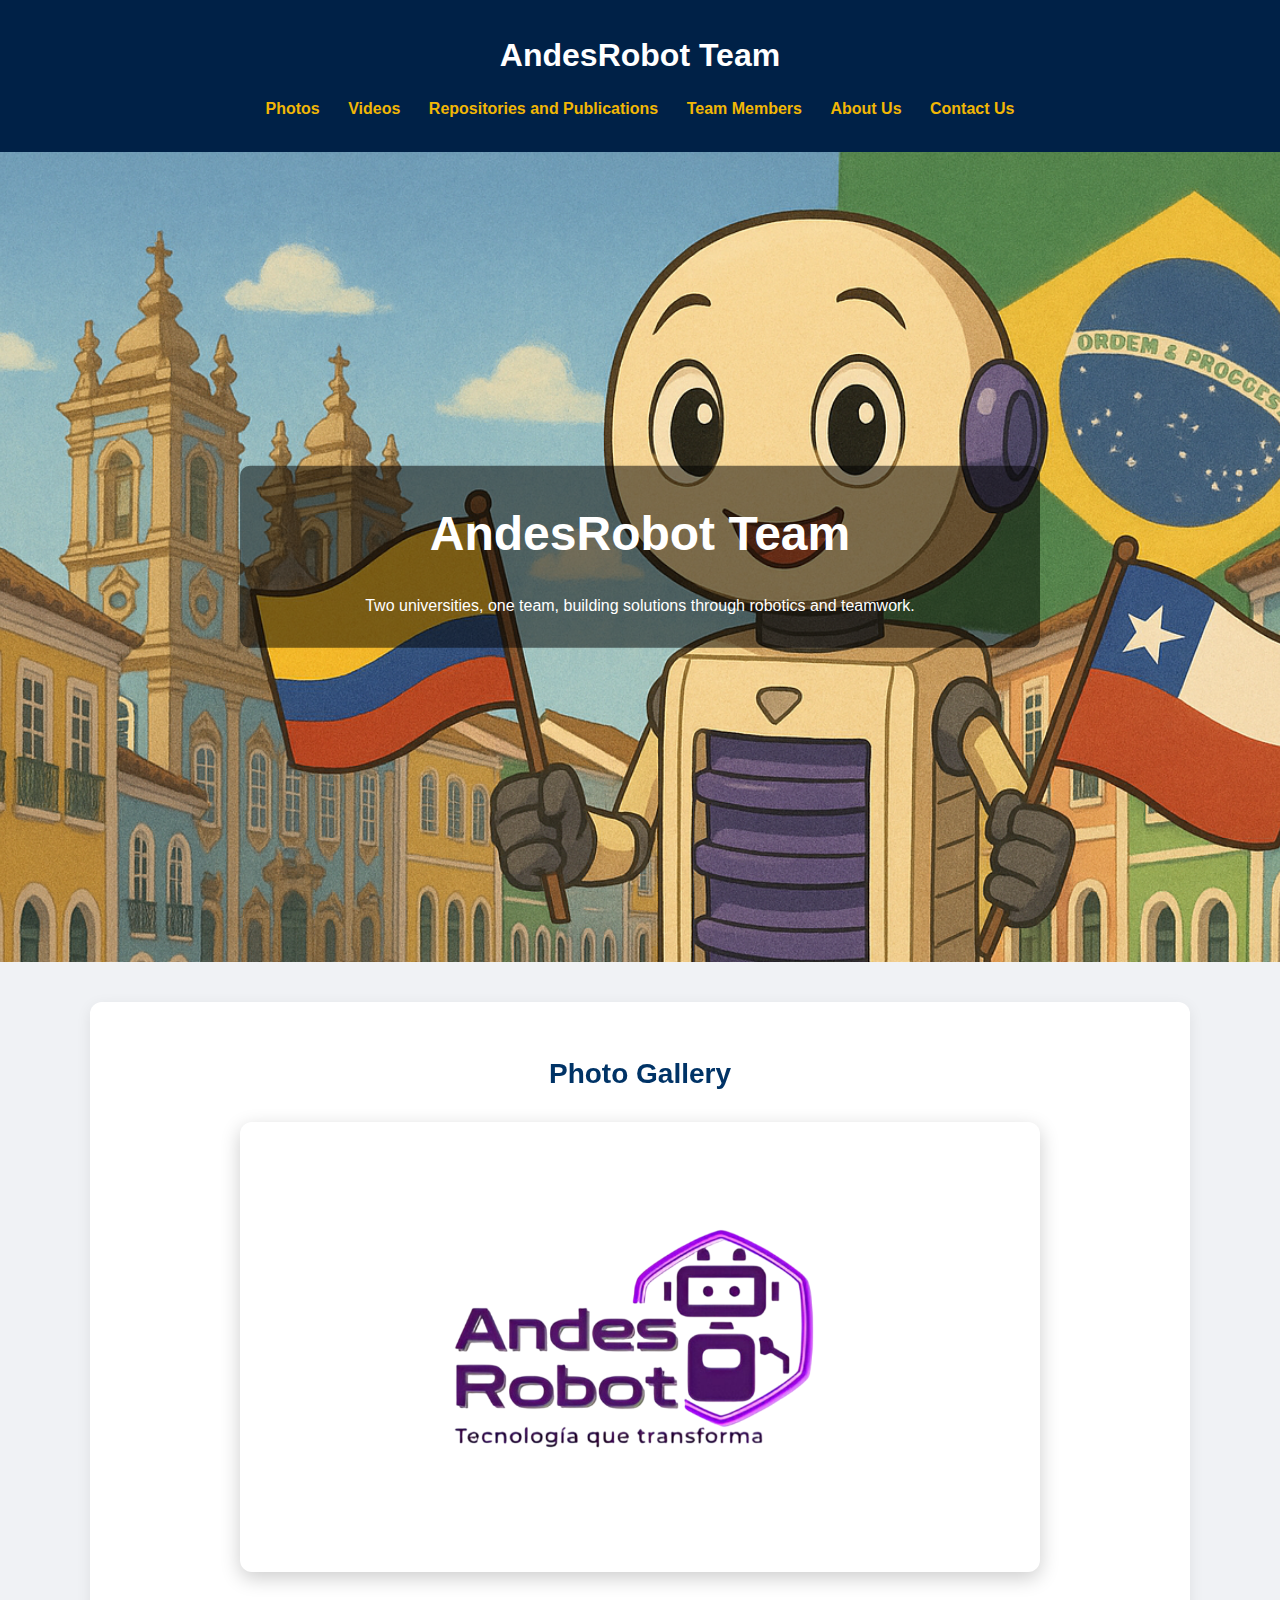
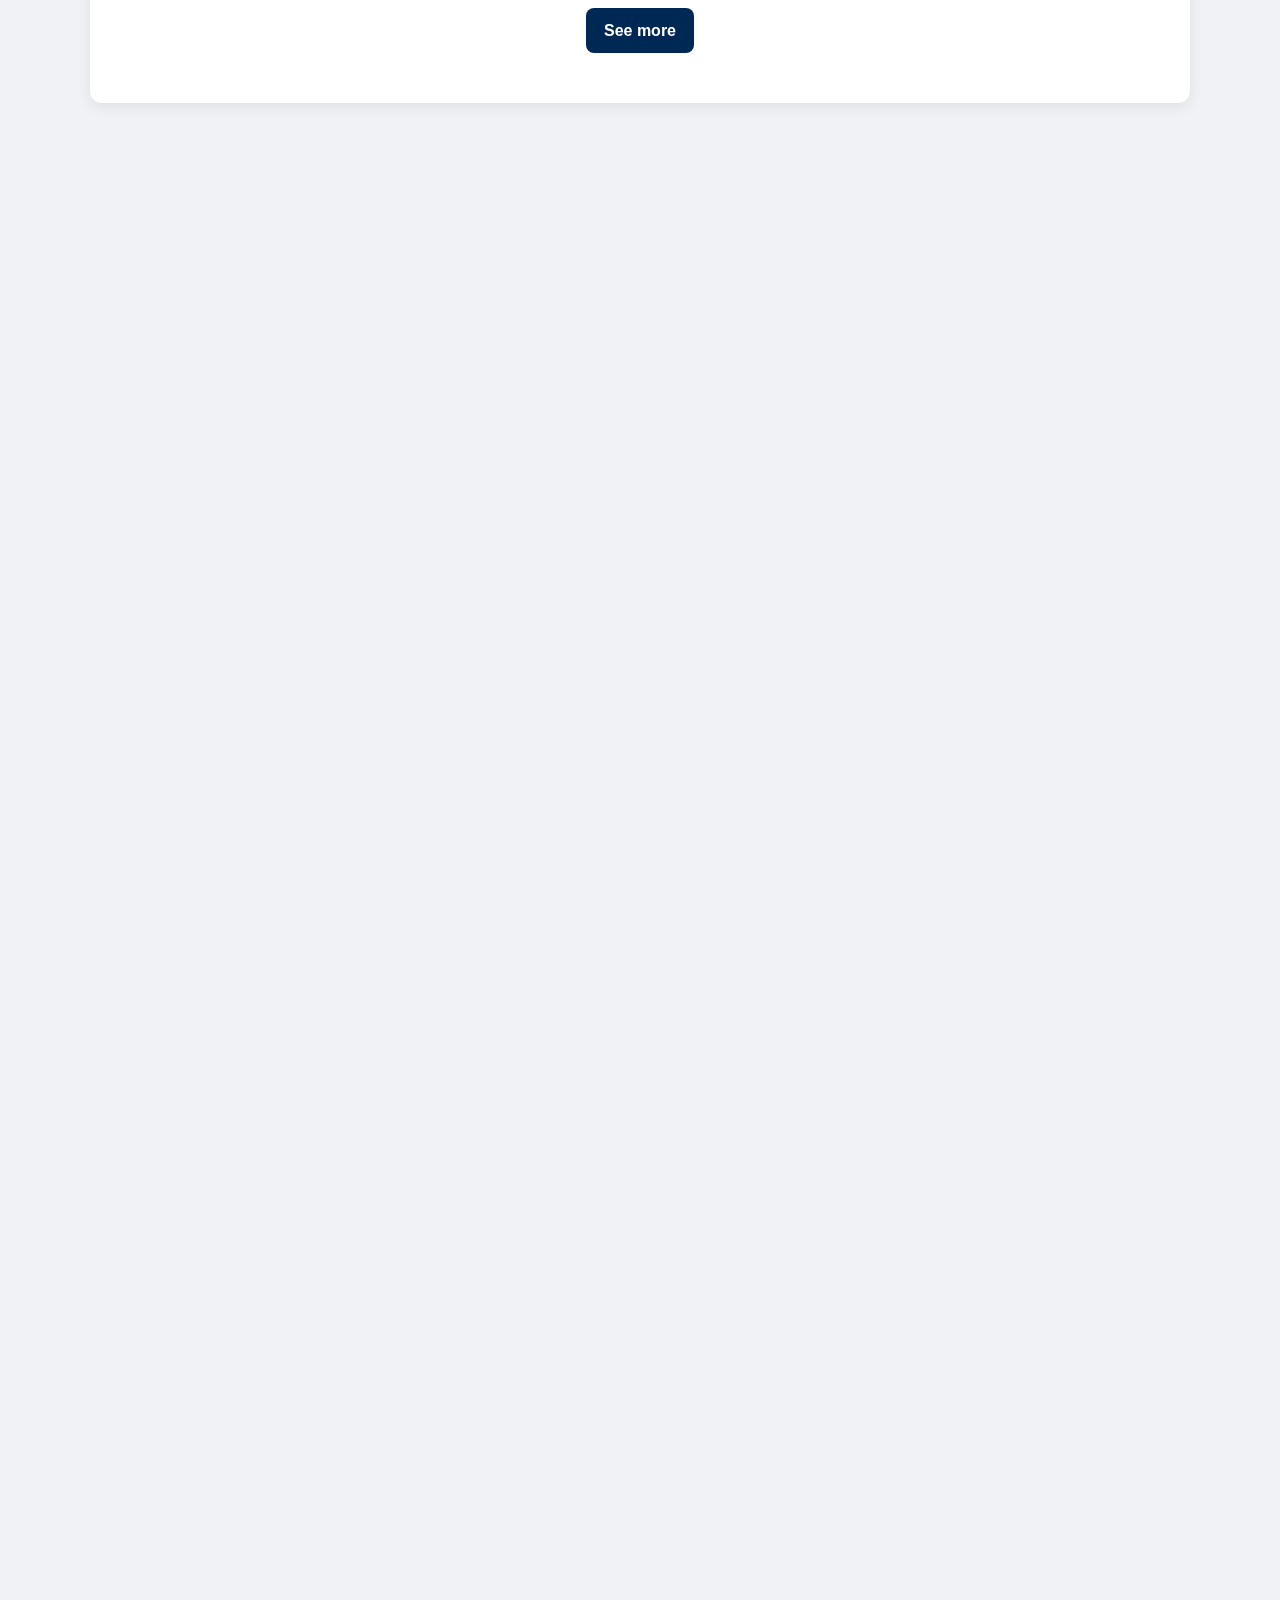
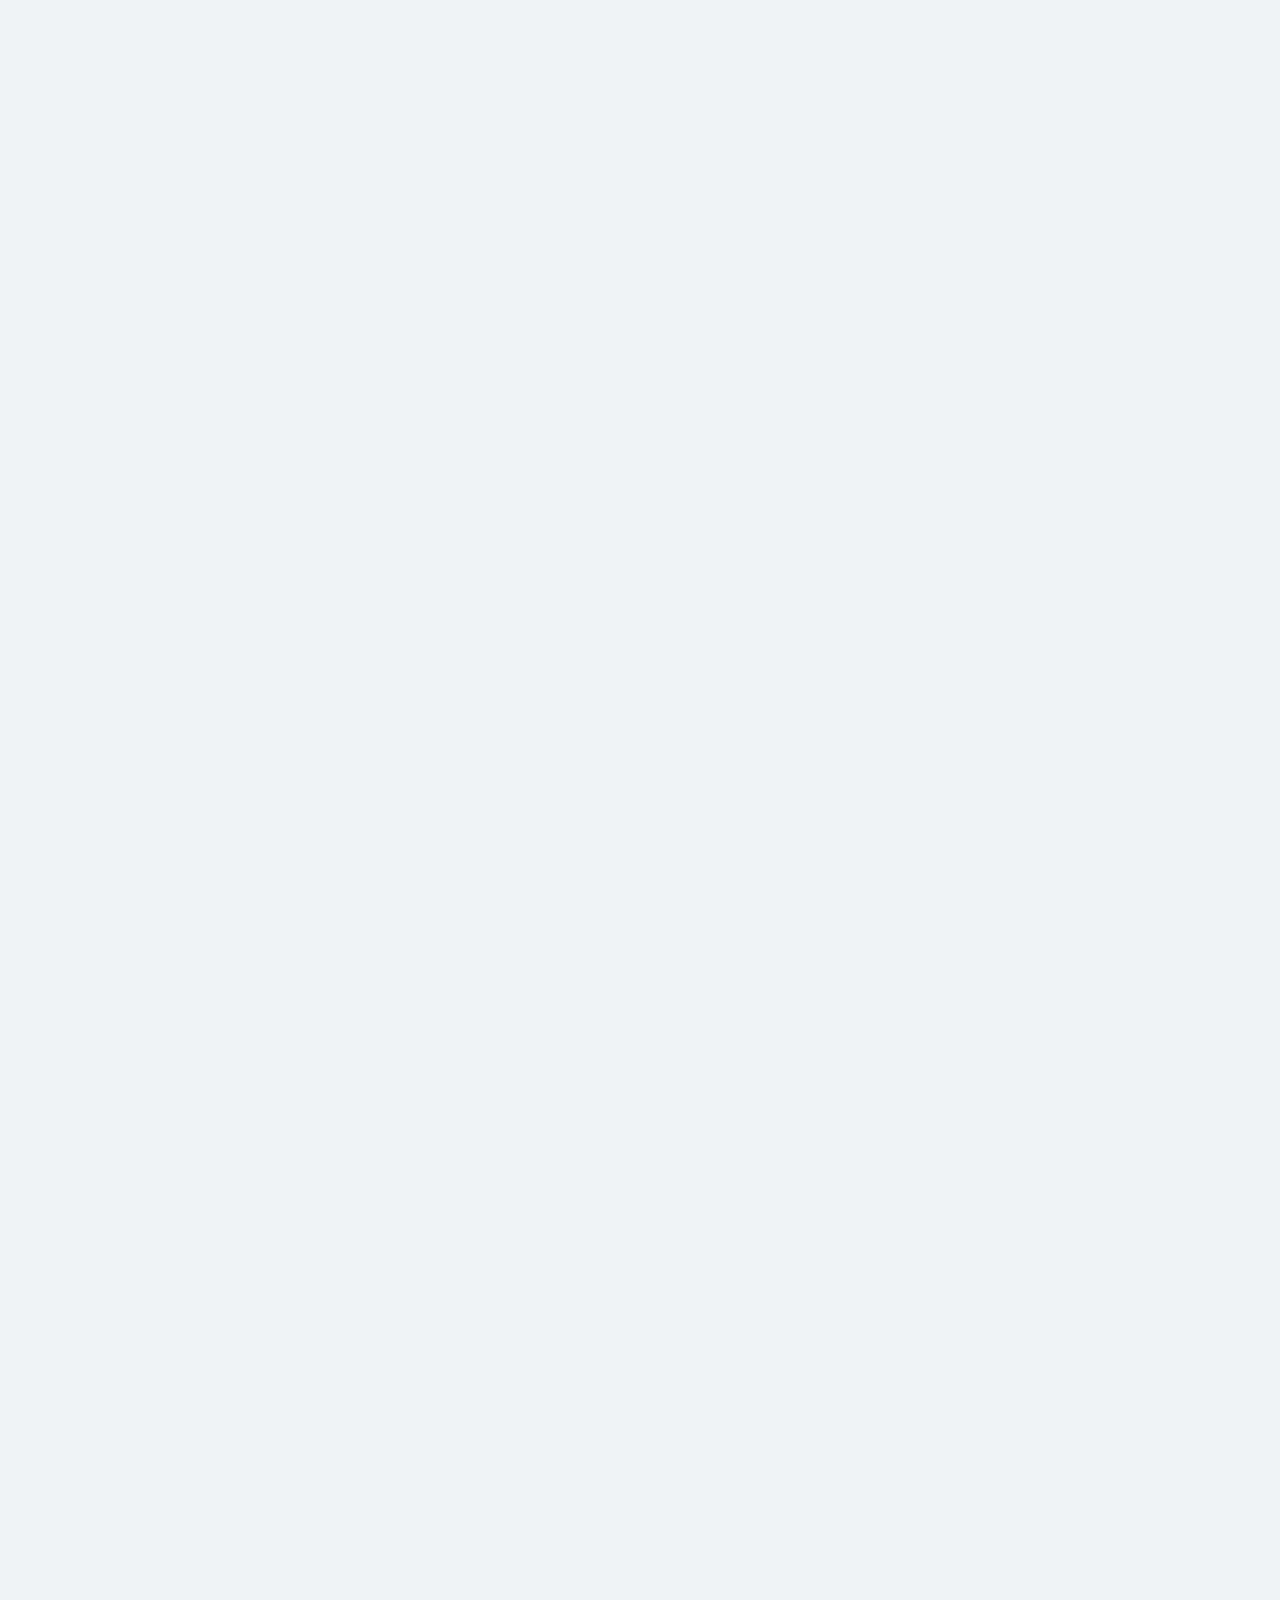
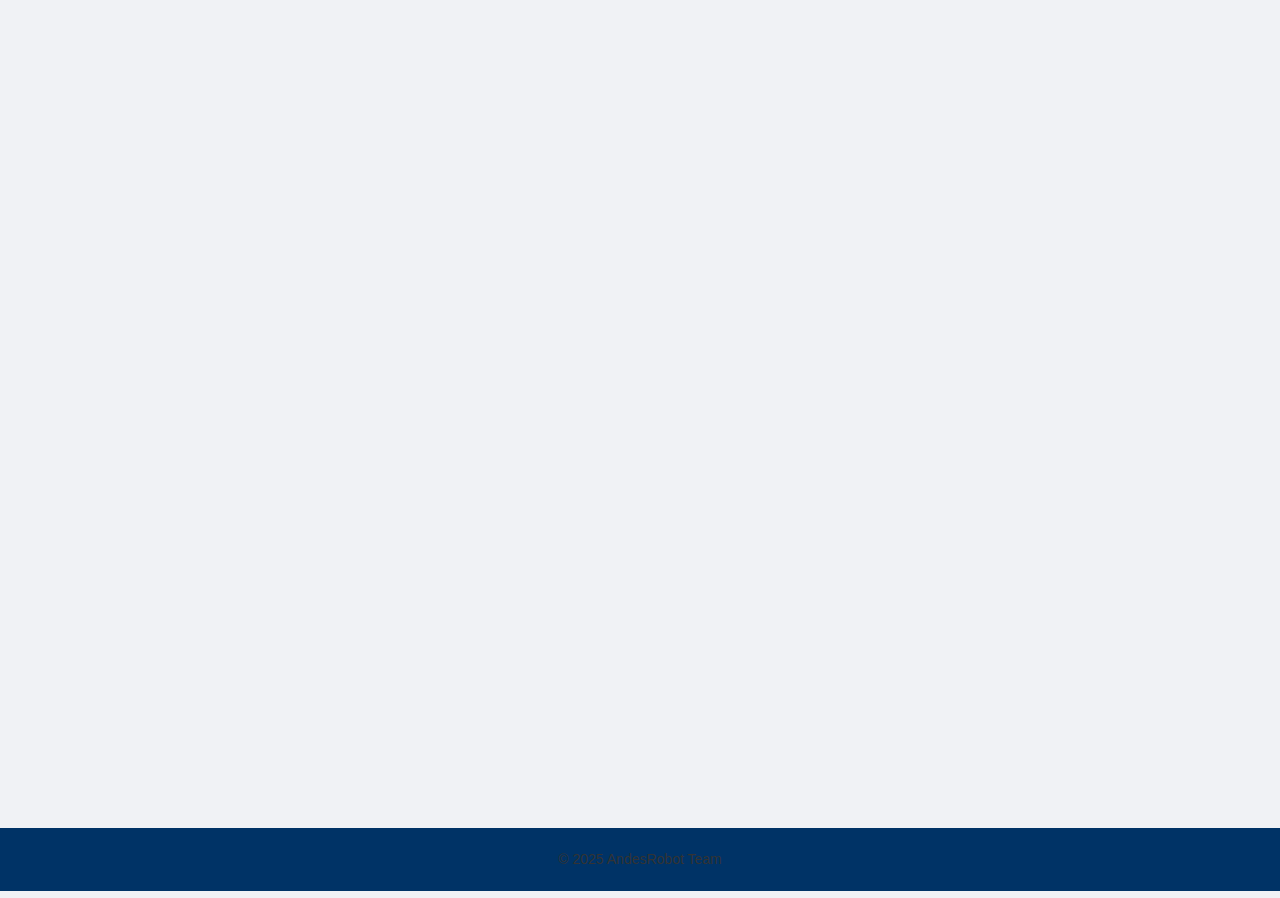
<file: index.html>
<!DOCTYPE html>
<html lang="en">
<head>
    <meta charset="UTF-8" />
    <meta name="viewport" content="width=device-width, initial-scale=1.0"/>
    <title>AndesRobot Team</title>
    <link rel="stylesheet" href="styles.css" />
    <link rel="stylesheet" href="https://unpkg.com/aos@2.3.4/dist/aos.css" />
</head>

<script>
  document.addEventListener("DOMContentLoaded", function () {
    let slideIndex = 0;
    const slider = document.querySelector('.slider-wrapper');
    const totalSlides = document.querySelectorAll('.slider-wrapper img').length;

    function rotarSlides() {
      slideIndex = (slideIndex + 1) % totalSlides;
      slider.style.transform = `translateX(-${slideIndex * 100}%)`;
    }

    setInterval(rotarSlides, 4000);

    let currentSlide = 0;
    const slides = document.querySelectorAll('.slide');

    function showSlide(index) {
      slides.forEach((slide, i) => {
        slide.classList.remove('active');
        if (i === index) slide.classList.add('active');
      });
    }

    function nextSlide() {
      currentSlide = (currentSlide + 1) % slides.length;
      showSlide(currentSlide);
    }

    showSlide(currentSlide);
    setInterval(nextSlide, 5000);
  });
</script>

<body>
  <header>
    <h1>AndesRobot Team</h1>
    <nav>
      <a href="#fotos">Photos</a>
      <a href="#videos">Videos</a>
      <a href="#repos">Repositories and Publications</a>
      <a href="#miembros">Team Members</a>
      <a href="about.html">About Us</a>
      <a href="contact.html">Contact Us</a>

    </nav>
  </header>
  <section class="hero-slider">
    <div class="slide" style="background-image: url('img/robot1.png');">
      <div class="hero-content">
        <h1>AndesRobot Team</h1>
        <p>Two universities, one team, building solutions through robotics and teamwork.</p>
      </div>
    </div>
    <div class="slide" style="background-image: url('img/robot2.jpg');">
      <div class="hero-content">
        <h1>Applied Research in Robotics and AI</h1>
        <p>Our team integrates skills from multiple disciplines to develop creative and useful solutions.</p>
      </div>
    </div>
  </section>

  <section id="fotos">
    <h2>Photo Gallery</h2>
    <div class="slider-container">
      <div class="slider-wrapper" id="slider">
        <img src="img/logo.png" alt="Robot 1">
      </div>
    </div>
    <div class="ver-mas-wrapper">
      <a href="fotos.html" class="btn-ver-mas">See more</a>
    </div>
  </section>

  <section id="videos" data-aos="fade-right">
    <h2>Videos</h2>
    <div class="video-card">
      <video controls width="100%">
        <source src="videos/video1.mp4" type="video/mp4">
      </video>
      <p class="video-description">3D model of the AndesRobot prototype showing mobility and design interaction.</p>
      <a href="videos.html" class="btn-ver-mas">See more</a>
    </div>
  </section>

  <section class="repos-card" data-aos="fade-up">
    <h2>Repositories</h2>
    <p>Check out our open-source projects and research tools.</p>
    <div class="repo-button-wrapper">
      <a href="repos.html" class="btn-primary">View All Repositories</a>
    </div>
  </section>

  <section id="miembros" data-aos="fade-up">
    <h2>Team Members</h2>
    <div class="grid-miembros">    
      <div class="card">
        <img src="img/members/miguel.png" alt="Miguel Solis" />
        <h3>Miguel A. Solis Cid</h3>
        <p>Professor & Researcher - UNAB Chile</p>
      </div>
      <div class="card">
        <img src="img/members/mateus.jpg" alt="Armando Mateus" />
        <h3>Armando Mateus Rojas</h3>
        <p>Professor & Researcher - USTA Colombia</p>
      </div>
      <div class="card">
        <img src="img/members/diegousta.jpg" alt="Diego Barragan" />
        <h3>Diego A. Barragán Vargas</h3>
        <p>Professor & Researcher - USTA Colombia</p>
      </div>
      <div class="card">
        <img src="img/members/javi.jpg" alt="Javiera Vega" />
        <h3>Javiera Vega Lagos</h3>
        <p>Third-year student in Construction Engineering at Andres Bello University</p>
      </div>
      <div class="card">
        <img src="img/members/ruby.jpg" alt="Dominique Pincheira" />
        <h3>Dominique C. Pincheira Lecaros</h3>
        <p>Third-year student in Automation and Robotics Engineering at Andres Bello University, active member of the NERT association</p>
      </div>
      <div class="card">
        <img src="img/members/aleja.jpg" alt="Alejandra Pinzón" />
        <h3>M. Alejandra Pinzón Farfán</h3>
        <p>Master’s student in Electronic Engineering at Santo Tomas University (Colombia), member of the GED research group. Currently on an academic exchange at Andrés Bello University (Chile), part of the NERT association.</p>
      </div>
      <div class="card">
        <img src="img/members/yiyi.jpg" alt="Ignacia Tapia" />
        <h3>K. Ignacia Tapia Gomez</h3>
        <p>Holder of a Bachelor of Science in Engineering and final-year Civil Engineering student at Andrés Bello University (Chile).</p>
      </div>
      <div class="card">
        <img src="img/members/diego.jpg" alt="Diego Lopez" />
        <h3>Diego Lopez Vera</h3>
        <p>Third-year student in Automation and Robotics Engineering at Andres Bello University, active member of the NERT association</p>
      </div>
      <div class="card">
        <img src="img/members/juan.jpg" alt="Juan Rivera" />
        <h3>Juan A. Rivera Gutierrez</h3>
        <p>Undergraduate student in Electronic Engineering at Santo Tomas University (Colombia), member of the GED research group. Currently on an academic exchange at Andrés Bello University (Chile), part of the NERT association.</p>
      </div>
      <div class="card">
        <img src="img/members/elias.jpg" alt="Elias Camblas" />
        <h3>Elias A. Chamblas Zuñiga</h3>
        <p>Third-year student in Automation and Robotics Engineering at Universidad Andrés Bello, active member of the NERT association</p>
      </div>
      <div class="card">
        <img src="img/members/dani.jpg" alt="Daniela Romero" />
        <h3>Daniela Y. Romero Padilla</h3>
        <p>Third-year student in Automation and Robotics Engineering at Universidad Andrés Bello, active member of the NERT association</p>
      </div>
      <div class="card">
        <img src="img/members/juli.jpg" alt="Julian Nivia" />
        <h3>Julian Y. Nivia Mendez</h3>
        <p>Undergraduate student in Electronic Engineering at Santo Tomas University (Colombia), member of the GED research group.</p>
      </div>
      <div class="card">
        <img src="img/members/kathy.jpg" alt="Katherine Rojas" />
        <h3>Katherine J. Rojas Romero</h3>
        <p>Third-year student in  Industrial Engineering at Andres Bello University</p>
      </div>
      <div class="card">
        <img src="img/members/topo.jpg" alt="Juan Avendaño" />
        <h3>Juan D. Avendaño Garzón</h3>
        <p>Undergraduate student in Electronic Engineering at Santo Tomas University (Colombia), member of the GED research group.</p>
      </div>
        <div class="card">
        <img src="img/members/valentina.jpg" alt="Valentina" />
        <h3>Valentina Perez Fernandez</h3>
        <p>Undergraduate student in Electronic Engineering at Santo Tomas University (Colombia), member of the GED research group.</p>
      </div>
      <div class="card">
        <img src="img/members/juand.jpg" alt="Juan Baez" />
        <h3>Juan D. Báez Guerrero</h3>
        <p>Undergraduate student in Electronic Engineering at Santo Tomas University (Colombia), member of the GED research group.</p>
      </div>
      <div class="card">
        <img src="img/members/melanie.jpg" alt="Melanie" />
        <h3>Melanie Lissette Aponte Muñoz</h3>
        <p>Undergraduate student in Electronic Engineering at Santo Tomas University (Colombia), member of the GED research group.</p>
      </div>
    </div>
  </section>

  <section id="robocup" data-aos="fade-up">
    <h2>RoboCup Participation</h2>
    <p>
      Although this is the first official participation of <strong>AndesRobot Team</strong> in RoboCup, some of our members bring valuable experience from previous editions of the competition:
    </p>
    <ul>
      <li>
        <strong>2014 – RoboCup Small Size League:</strong> Participation by <em>Miguel A. Solis Cid</em>.
      </li>
      <li>
        <strong>2019 – RoboCup Standard Platform League:</strong> Participation by <em>Armando Mateus Rojas</em>.
      </li>
    </ul>
    <p>
      This accumulated experience inspires and strengthens our current multidisciplinary team as we face our first RoboCup together.
    </p>
  </section>


  <section id="instituciones" data-aos="fade-up">
      <h2>Partner Universities</h2>
      <div class="logos-instituciones">
      <div class="institucion">
          <img src="img/unab.png" alt="UNAB Chile" />
          <p><strong> Andrés Bello University (Chile)</strong><br />Antonio Varas Campus, Santiago</p>
      </div>
      <div class="institucion">
          <img src="img/usta.png" alt="USTA Colombia" />
          <p><strong>Santo Tomas University (Colombia)</strong><br />Main Campus, Bogotá D.C.</p>
      </div>
      </div>
  </section>

  <footer>
    <p>&copy; 2025 AndesRobot Team</p>
  </footer>

  <script src="https://unpkg.com/aos@2.3.4/dist/aos.js"></script>
  <script>
    AOS.init({
      duration: 1000,
      once: true
    });
  </script>
</body>
</html>
</file>
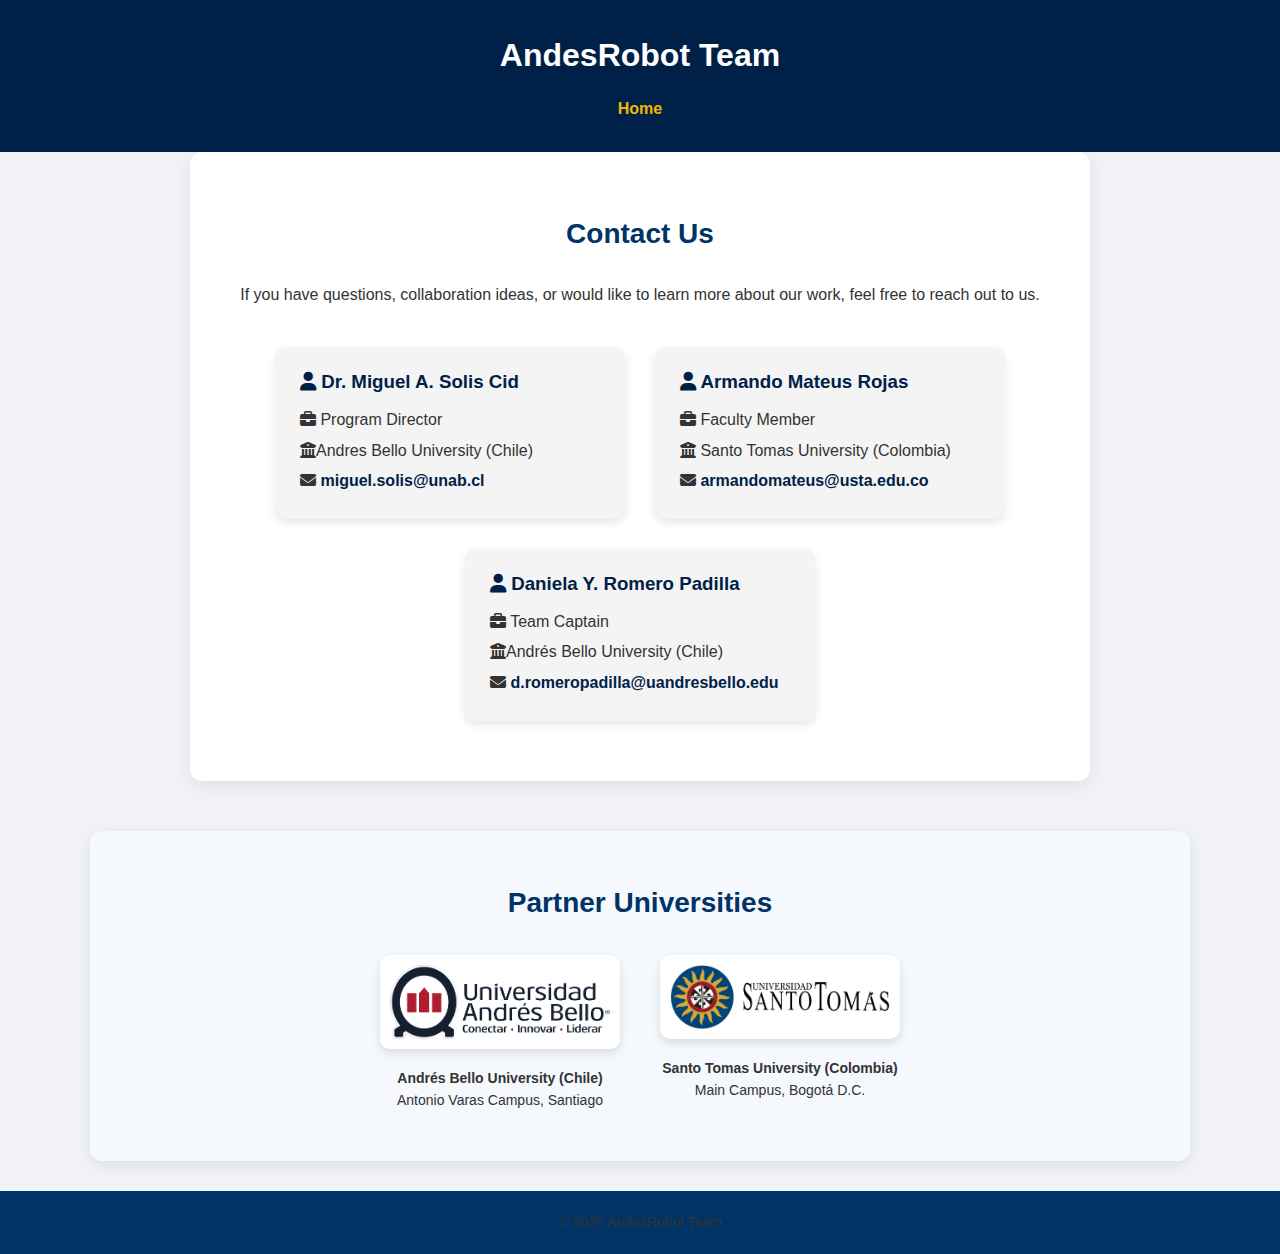
<file: contact.html>
<!DOCTYPE html>
<html lang="en">
<head>
  <meta charset="UTF-8" />
  <meta name="viewport" content="width=device-width, initial-scale=1.0"/>
  <title>Contact Us - AndesRobot Team</title>
  <link rel="stylesheet" href="styles.css" />
  <link rel="stylesheet" href="https://cdnjs.cloudflare.com/ajax/libs/font-awesome/6.5.0/css/all.min.css" />
</head>
<body>
  <header>
    <h1>AndesRobot Team</h1>
    <nav>
      <a href="index.html">Home</a>
    </nav>
  </header>

  <section class="contact-section">
    <h2>Contact Us</h2>
    <p>If you have questions, collaboration ideas, or would like to learn more about our work, feel free to reach out to us.</p>
    <div class="contact-list">
        <div class="contact-card">
            <h3><i class="fas fa-user"></i> Dr. Miguel A. Solis Cid</h3>
            <p><i class="fas fa-briefcase"></i> Program Director</p>
            <p><i class="fas fa-university"></i>Andres Bello University (Chile)</p>
            <p><i class="fas fa-envelope"></i>
            <a href="mailto:miguel.solis@unab.cl">miguel.solis@unab.cl</a>
            </p>
        </div>

        <div class="contact-card">
            <h3><i class="fas fa-user"></i> Armando Mateus Rojas</h3>
            <p><i class="fas fa-briefcase"></i> Faculty Member</p>
            <p><i class="fas fa-university"></i> Santo Tomas University (Colombia)</p>
            <p><i class="fas fa-envelope"></i>
            <a href="mailto:armandomateus@usta.edu.co">armandomateus@usta.edu.co</a>
            </p>
        </div>

        <div class="contact-card">
            <h3><i class="fas fa-user"></i> Daniela Y. Romero Padilla</h3>
            <p><i class="fas fa-briefcase"></i> Team Captain</p>
            <p><i class="fas fa-university"></i>Andrés Bello University (Chile)</p>
            <p><i class="fas fa-envelope"></i>
            <a href="mailto:d.romeropadilla@uandresbello.edu">d.romeropadilla@uandresbello.edu</a>
            </p>
        </div>
    </div>
  </section>

  <div style="height: 50px;"></div>
  <section id="instituciones" data-aos="fade-up">
      <h2>Partner Universities</h2>
      <div class="logos-instituciones">
      <div class="institucion">
          <img src="img/unab.png" alt="UNAB Chile" />
          <p><strong> Andrés Bello University (Chile)</strong><br />Antonio Varas Campus, Santiago</p>
      </div>
      <div class="institucion">
          <img src="img/usta.png" alt="USTA Colombia" />
          <p><strong>Santo Tomas University (Colombia)</strong><br />Main Campus, Bogotá D.C.</p>
      </div>
      </div>
  </section>

  <footer>
    <p>&copy; 2025 AndesRobot Team</p>
  </footer>
</body>
</html>
</file>
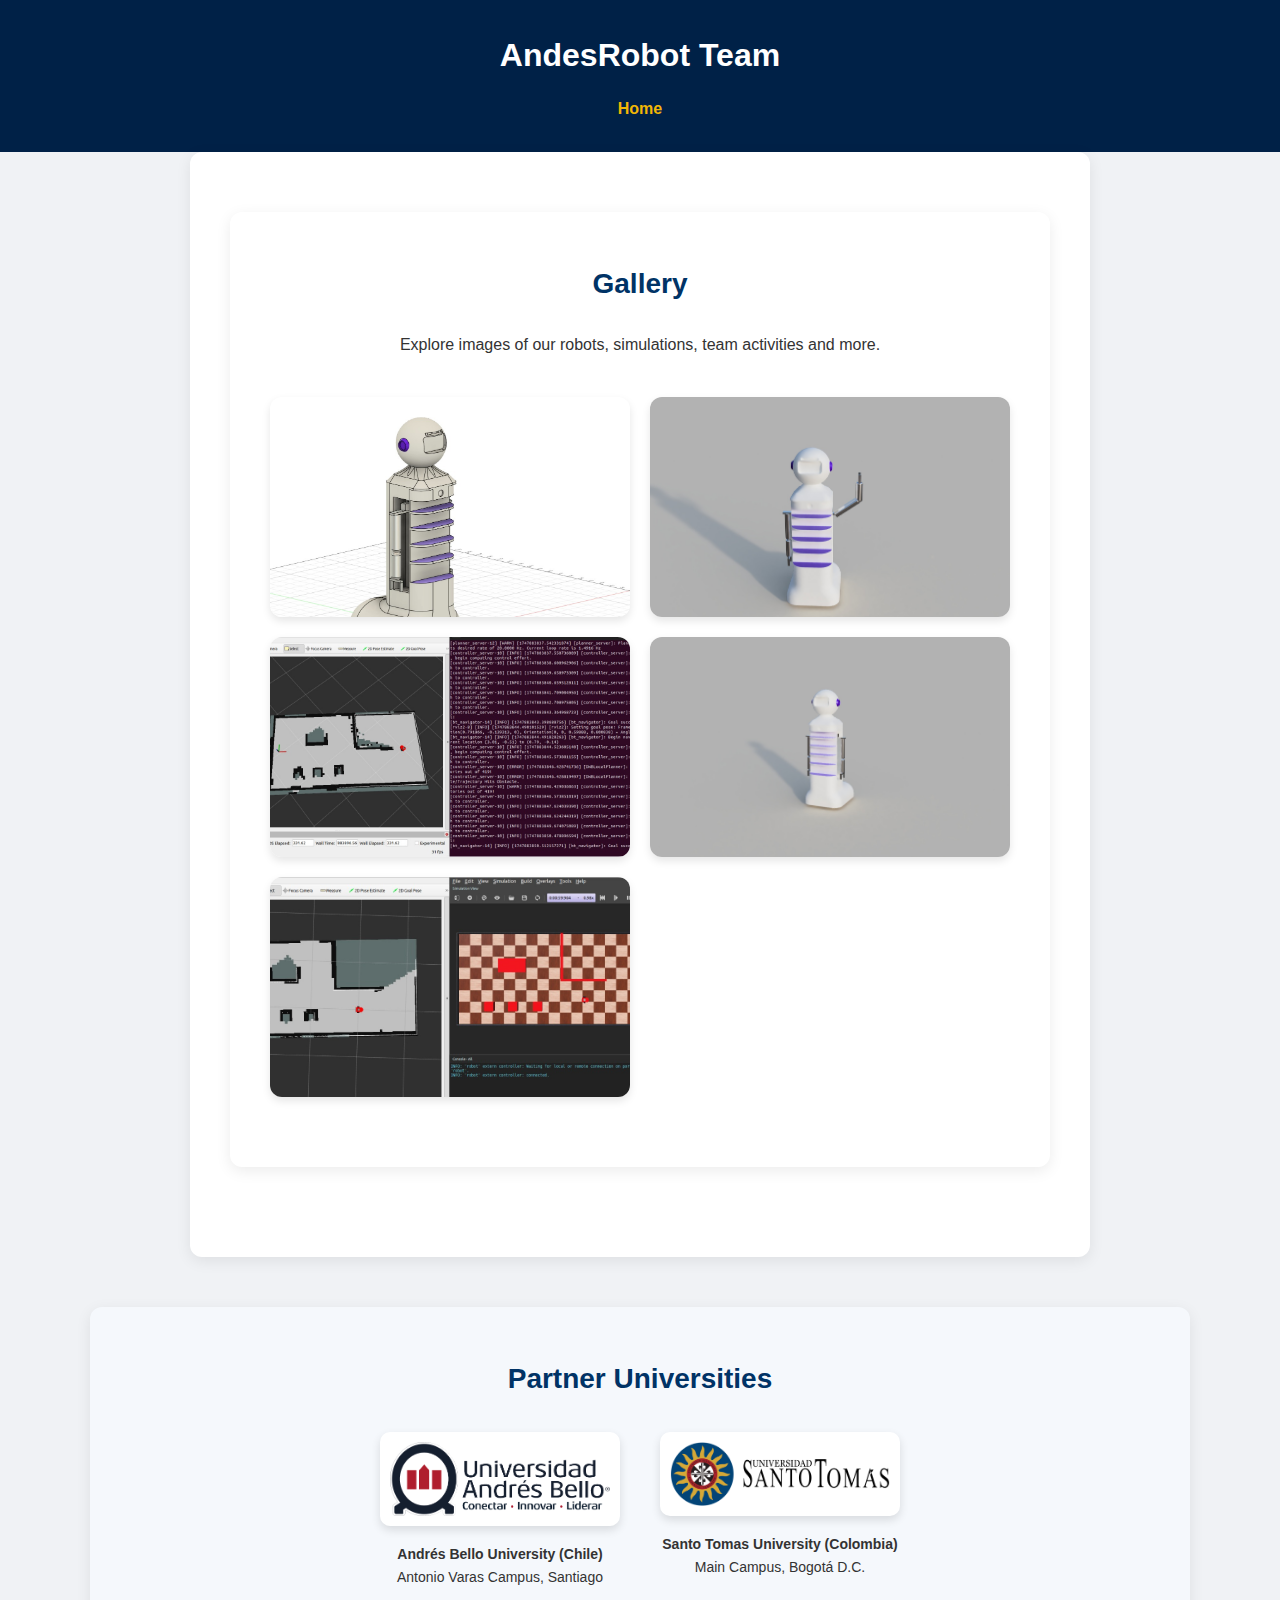
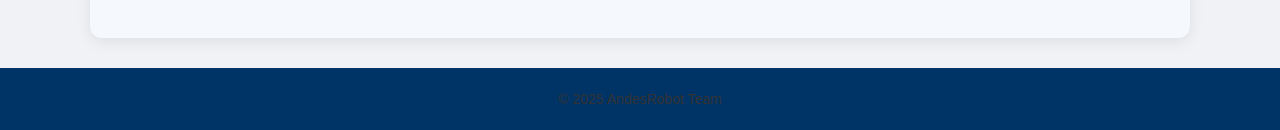
<file: fotos.html>
<!DOCTYPE html> 
<html lang="en">
<head>
  <meta charset="UTF-8" />
  <meta name="viewport" content="width=device-width, initial-scale=1.0"/>
  <title>Gallery</title>
  <link rel="stylesheet" href="styles.css" />
</head>
<body>
  <header>
    <h1>AndesRobot Team</h1>
    <nav>
      <a href="index.html">Home</a>
    </nav>
  </header>

  <section class="about">
      <section class="gallery-section" data-aos="fade-up">
      <h2>Gallery</h2>
      <p>Explore images of our robots, simulations, team activities and more.</p>
      
      <div class="gallery-grid">
        <img src="img/robot2.jpg" alt="Robot with arm" />
        <img src="img/robot4.jpg" alt="Pepper robot demo" />
        <img src="img/robot5.jpg" alt="Navigation test" />
        <img src="img/robot3.jpg" alt="Navigation test" />
        <img src="img/robot6.jpg" alt="Navigation test" />
        
      </div>
    </section>
  </section>
  <div style="height: 50px;"></div>
  


  <section id="instituciones" data-aos="fade-up">
      <h2>Partner Universities</h2>
      <div class="logos-instituciones">
      <div class="institucion">
          <img src="img/unab.png" alt="UNAB Chile" />
          <p><strong> Andrés Bello University (Chile)</strong><br />Antonio Varas Campus, Santiago</p>
      </div>
      <div class="institucion">
          <img src="img/usta.png" alt="USTA Colombia" />
          <p><strong>Santo Tomas University (Colombia)</strong><br />Main Campus, Bogotá D.C.</p>
      </div>
      </div>
  </section>

  <footer>
    <p>&copy; 2025 AndesRobot Team</p>
  </footer>
</body>
</html>
</file>
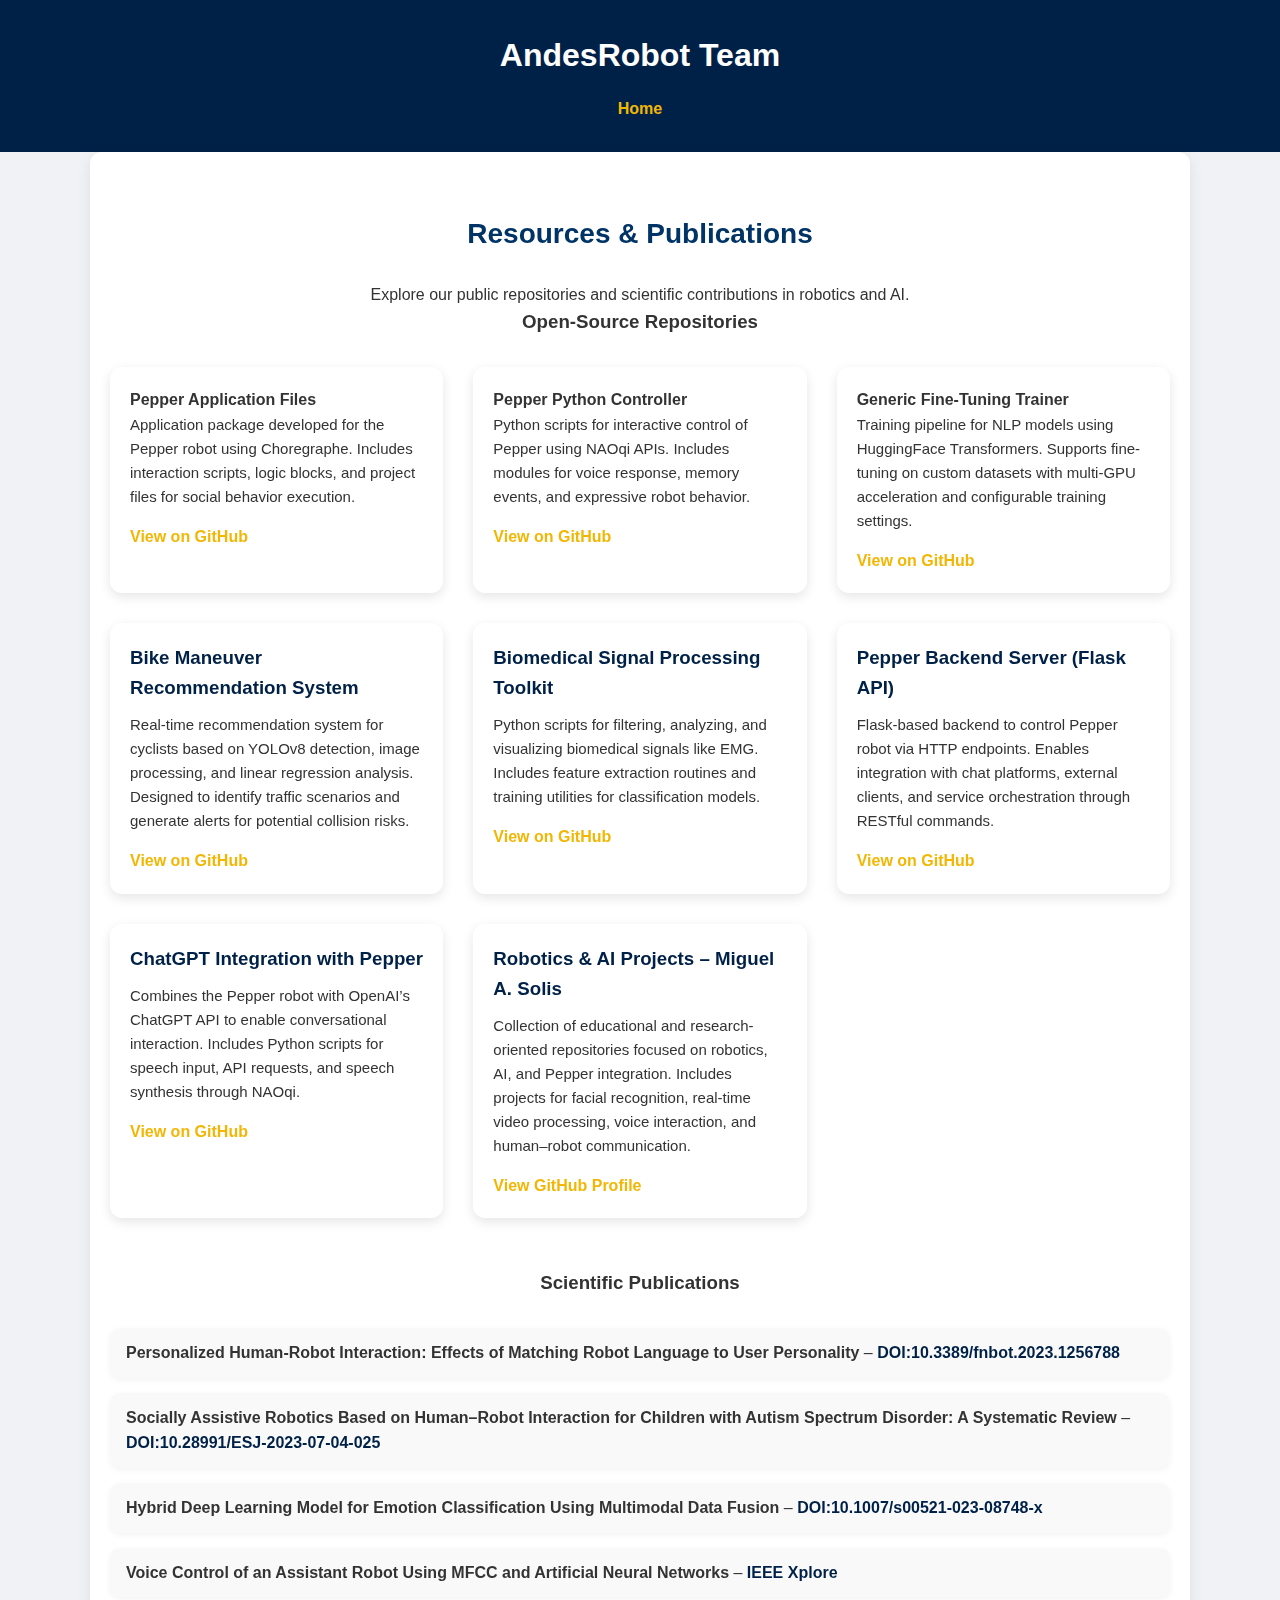
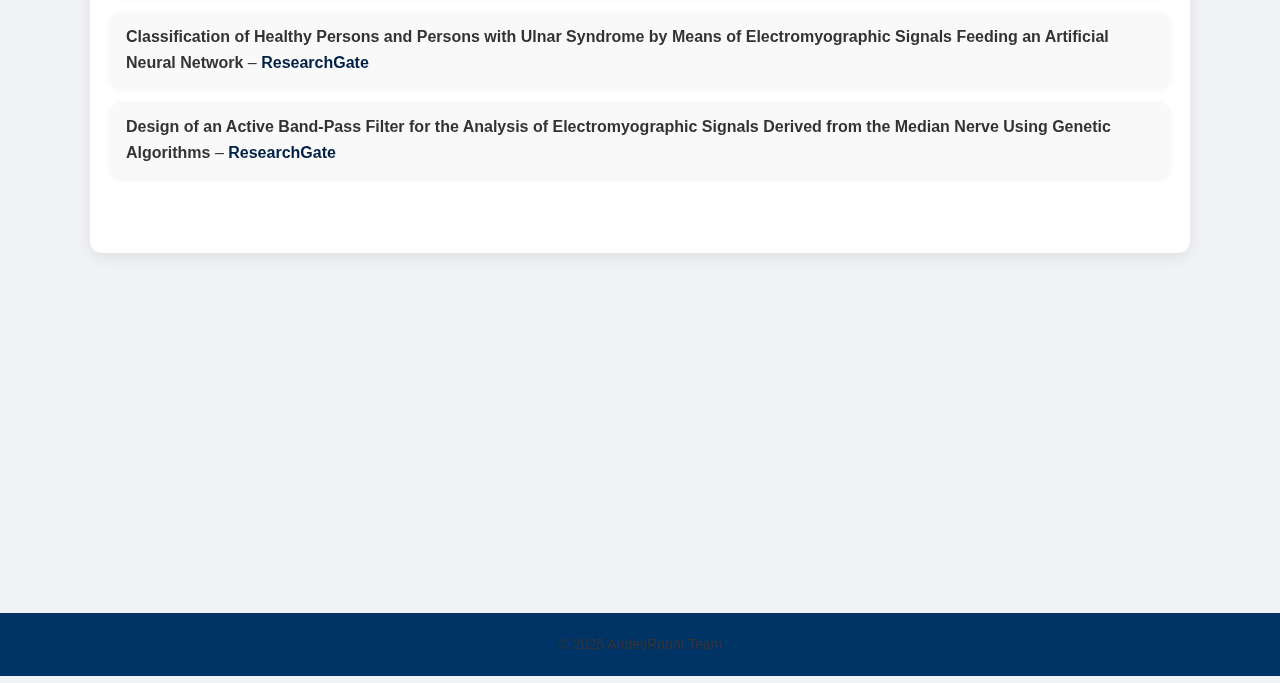
<file: repos.html>
<!DOCTYPE html>
<html lang="en">
<head>
    <meta charset="UTF-8" />
    <meta name="viewport" content="width=device-width, initial-scale=1.0"/>
    <title>Resources - AndesRobot Team</title>
    <link rel="stylesheet" href="styles.css" />
    <link rel="stylesheet" href="https://unpkg.com/aos@2.3.4/dist/aos.css" />
</head>
<body>
  <header>
    <h1>AndesRobot Team</h1>
    <nav>
      <a href="index.html">Home</a>
    </nav>
  </header>

  <section class="repos-section" data-aos="fade-up">
    <h2>Resources & Publications</h2>
    <p>Explore our public repositories and scientific contributions in robotics and AI.</p>

    <h3>Open-Source Repositories</h3>
    <div class="grid-repos">
        <div class="repo-card">
            <h4>Pepper Application Files</h4>
            <p>Application package developed for the Pepper robot using Choregraphe. Includes interaction scripts, logic blocks, and project files for social behavior execution.</p>
            <a href="https://github.com/alejapinzonf/Pepper_files" target="_blank">View on GitHub</a>
        </div>

        <div class="repo-card">
            <h4>Pepper Python Controller</h4>
            <p>Python scripts for interactive control of Pepper using NAOqi APIs. Includes modules for voice response, memory events, and expressive robot behavior.</p>
            <a href="https://github.com/Reants/Pepper" target="_blank">View on GitHub</a>
        </div>

        <div class="repo-card">
            <h4>Generic Fine-Tuning Trainer</h4>
            <p>Training pipeline for NLP models using HuggingFace Transformers. Supports fine-tuning on custom datasets with multi-GPU acceleration and configurable training settings.</p>
            <a href="https://github.com/cbasconc1/Generic_Fine_tuning_trainer" target="_blank">View on GitHub</a>
        </div>
        <div class="repo-card">
            <h3>Bike Maneuver Recommendation System</h3>
            <p>Real-time recommendation system for cyclists based on YOLOv8 detection, image processing, and linear regression analysis. Designed to identify traffic scenarios and generate alerts for potential collision risks.</p>
            <a href="https://github.com/alejapinzonf/Recommendation-System" target="_blank">View on GitHub</a>
        </div>
        <div class="repo-card">
            <h3>Biomedical Signal Processing Toolkit</h3>
            <p>Python scripts for filtering, analyzing, and visualizing biomedical signals like EMG. Includes feature extraction routines and training utilities for classification models.</p>
            <a href="https://github.com/dialejobv" target="_blank">View on GitHub</a>
        </div>
        <div class="repo-card">
            <h3>Pepper Backend Server (Flask API)</h3>
            <p>Flask-based backend to control Pepper robot via HTTP endpoints. Enables integration with chat platforms, external clients, and service orchestration through RESTful commands.</p>
            <a href="https://github.com/juandavidGF/PepperBack" target="_blank">View on GitHub</a>
        </div>
        <div class="repo-card">
            <h3>ChatGPT Integration with Pepper</h3>
            <p>Combines the Pepper robot with OpenAI’s ChatGPT API to enable conversational interaction. Includes Python scripts for speech input, API requests, and speech synthesis through NAOqi.</p>
            <a href="https://github.com/alejapinzonf/ChatGPT_Pepper_Robot" target="_blank">View on GitHub</a>
        </div>
        <div class="repo-card">
            <h3>Robotics & AI Projects – Miguel A. Solis</h3>
            <p>Collection of educational and research-oriented repositories focused on robotics, AI, and Pepper integration. Includes projects for facial recognition, real-time video processing, voice interaction, and human–robot communication.</p>
            <a href="https://github.com/miguel-a-solis" target="_blank">View GitHub Profile</a>
        </div>

    </div>
    <div style="height: 50px;"></div>

    <h3>Scientific Publications</h3>
    <ul class="publication-list">
    <li>
        <strong>Personalized Human-Robot Interaction: Effects of Matching Robot Language to User Personality</strong> –
        <a href="https://doi.org/10.3389/fnbot.2023.1256788" target="_blank">DOI:10.3389/fnbot.2023.1256788</a>
    </li>
    <li>
        <strong>Socially Assistive Robotics Based on Human–Robot Interaction for Children with Autism Spectrum Disorder: A Systematic Review</strong> –
        <a href="https://doi.org/10.28991/ESJ-2023-07-04-025" target="_blank">DOI:10.28991/ESJ-2023-07-04-025</a>
    </li>
    <li>
        <strong>Hybrid Deep Learning Model for Emotion Classification Using Multimodal Data Fusion</strong> –
        <a href="https://doi.org/10.1007/s00521-023-08748-x" target="_blank">DOI:10.1007/s00521-023-08748-x</a>
    </li>
    <li>
        <strong>Voice Control of an Assistant Robot Using MFCC and Artificial Neural Networks</strong> –
        <a href="https://ieeexplore.ieee.org/document/9208855" target="_blank">IEEE Xplore</a>
    </li>
    <li>
        <strong>Classification of Healthy Persons and Persons with Ulnar Syndrome by Means of Electromyographic Signals Feeding an Artificial Neural Network</strong> –
        <a href="https://www.researchgate.net/publication/354801400" target="_blank">ResearchGate</a>
    </li>
    <li>
        <strong>Design of an Active Band-Pass Filter for the Analysis of Electromyographic Signals Derived from the Median Nerve Using Genetic Algorithms</strong> –
        <a href="https://www.researchgate.net/publication/354821314" target="_blank">ResearchGate</a>
    </li>
    </ul>
  </section>

  <section id="instituciones" data-aos="fade-up">
      <h2>Partner Universities</h2>
      <div class="logos-instituciones">
      <div class="institucion">
          <img src="img/unab.png" alt="UNAB Chile" />
          <p><strong> Andrés Bello University (Chile)</strong><br />Antonio Varas Campus, Santiago</p>
      </div>
      <div class="institucion">
          <img src="img/usta.png" alt="USTA Colombia" />
          <p><strong>Santo Tomas University (Colombia)</strong><br />Main Campus, Bogotá D.C.</p>
      </div>
      </div>
  </section>

  <footer>
    <p>&copy; 2025 AndesRobot Team</p>
  </footer>

  <script src="https://unpkg.com/aos@2.3.4/dist/aos.js"></script>
  <script>
    AOS.init({
      duration: 1000,
      once: true
    });
  </script>
</body>
</html>
</file>
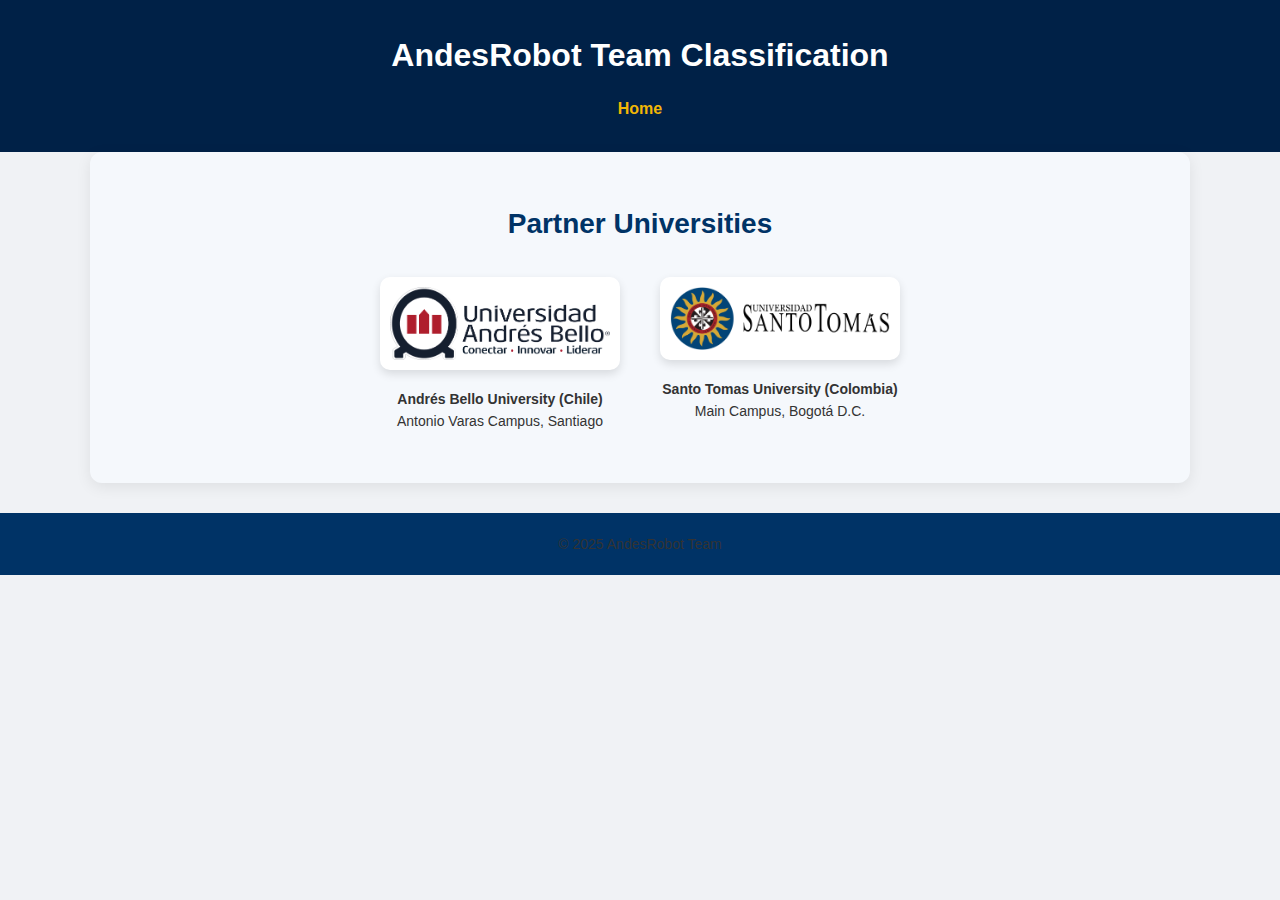
<file: team.html>
<!DOCTYPE html>
<html lang="en">
<head>
  <meta charset="UTF-8" />
  <meta name="viewport" content="width=device-width, initial-scale=1.0"/>
  <title>About Us</title>
  <link rel="stylesheet" href="styles.css" />
</head>
<body>
  <header>
    <h1>AndesRobot Team Classification</h1>
    <nav>
      <a href="index.html">Home</a>
    </nav>
  </header>

  <section id="instituciones" data-aos="fade-up">
      <h2>Partner Universities</h2>
      <div class="logos-instituciones">
      <div class="institucion">
          <img src="img/unab.png" alt="UNAB Chile" />
          <p><strong> Andrés Bello University (Chile)</strong><br />Antonio Varas Campus, Santiago</p>
      </div>
      <div class="institucion">
          <img src="img/usta.png" alt="USTA Colombia" />
          <p><strong>Santo Tomas University (Colombia)</strong><br />Main Campus, Bogotá D.C.</p>
      </div>
      </div>
  </section>


  <footer>
    <p>&copy; 2025 AndesRobot Team</p>
  </footer>
</body>
</html>
</file>
<file: styles.css>
* {
  box-sizing: border-box;
  margin: 0;
  padding: 0;
  scroll-behavior: smooth;
}

body {
  font-family: 'Segoe UI', sans-serif;
  background-color: #f0f2f5;
  color: #333;
  line-height: 1.6;
}

* {
  margin: 0;
  padding: 0;
  box-sizing: border-box;
}

html, body {
  width: 100%;
  overflow-x: hidden;
}


header {
  background: #002147; 
  color: white;
  padding: 30px 20px;
  text-align: center;
}

nav {
  margin-top: 15px;
}

nav a {
  color: #f2b705; 
  margin: 0 12px;
  text-decoration: none;
  font-weight: bold;
  font-size: 16px;
  transition: color 0.3s;
}

nav a:hover {
  color: #ffffff;
}

section {
  padding: 50px 20px;
  max-width: 1100px;
  margin: auto;
  background: #ffffff;
  margin-bottom: 30px;
  border-radius: 12px;
  box-shadow: 0 4px 15px rgba(0, 0, 0, 0.08);
}

h2 {
  font-size: 28px;
  margin-bottom: 25px;
  color: #003366;
  text-align: center;
}

.galeria {
  display: flex;
  flex-wrap: wrap;
  gap: 20px;
  justify-content: center;
}

.galeria img {
  width: 300px;
  border-radius: 10px;
  box-shadow: 0 4px 10px rgba(0,0,0,0.15);
  transition: transform 0.3s ease;
}

.galeria img:hover {
  transform: scale(1.05);
}


.videos {
  display: flex;
  flex-wrap: wrap;
  justify-content: center;
  gap: 25px;
}

.about {
  text-align: center;
  padding: 60px 40px;
  max-width: 900px;
  margin: auto;
}

.about p {
  margin: 20px auto;
  font-size: 16px;
  line-height: 1.6;
  max-width: 700px;
}

.about ul {
  list-style: none;
  padding: 0;
  margin-top: 20px;
}

.about li {
  margin-bottom: 10px;
  font-size: 16px;
}


.miembros-estilo-sinfonia {
  display: flex;
  flex-wrap: wrap;
  justify-content: center;
  gap: 30px;
  text-align: center;
}

.miembro img {
  width: 160px;
  height: 160px;
  object-fit: cover;
  border-radius: 50%;
  border: 4px solid #002147;
  margin-bottom: 10px;
}

.miembro p {
  font-size: 14px;
  color: #222;
}

ul {
  list-style-type: none;
  padding-left: 0;
  text-align: center;
}

ul li {
  margin: 10px 0;
  font-size: 16px;
}

ul li a {
  color: #003366;
  text-decoration: none;
  transition: color 0.2s;
}

ul li a:hover {
  color: #f2b705;
}


.grid-miembros {
  display: grid;
  grid-template-columns: repeat(auto-fit, minmax(220px, 1fr));
  gap: 30px;
}

.card {
  background: #ffffff;
  border-radius: 10px;
  box-shadow: 0 4px 12px rgba(0, 0, 0, 0.1);
  text-align: center;
  padding: 20px;
  transition: transform 0.3s ease;
}

.card:hover {
  transform: translateY(-5px);
}

.card img {
  width: 120px;
  height: 120px;
  object-fit: cover;
  border-radius: 50%;
  margin-bottom: 15px;
  border: 3px solid #002147;
}

.card h3 {
  margin-bottom: 5px;
  font-size: 18px;
  color: #002147;
}

.card p {
  font-size: 14px;
  color: #333;
}


#instituciones {
  background-color: #f5f8fc;
  border-radius: 12px;
  padding: 50px 20px;
}

.logos-instituciones {
  display: flex;
  flex-wrap: wrap;
  justify-content: center;
  gap: 40px;
  margin-top: 30px;
}

.institucion {
  max-width: 240px;
  text-align: center;
}

.institucion img {
  width: 100%;
  border-radius: 10px;
  background: white;
  padding: 10px;
  box-shadow: 0 4px 10px rgba(0,0,0,0.12);
  margin-bottom: 10px;
}

.institucion p {
  font-size: 14px;
  color: #333;
}


footer {
  background: #003366; 
  text-align: center;
  padding: 20px;
  font-size: 14px;
}

.slider {
    position: relative;
    max-width: 800px;
    margin: auto;
    overflow: hidden;
    border-radius: 10px;
    box-shadow: 0 4px 12px rgba(0,0,0,0.2);
}

.slides {
    display: flex;
    width: 100%;
    transition: transform 0.5s ease;
}

.slides img {
    width: 100%;
    border-radius: 10px;
    flex-shrink: 0;
}

.prev, .next {
    position: absolute;
    top: 50%;
    background-color: rgba(0, 0, 0, 0.5);
    color: white;
    border: none;
    padding: 12px;
    cursor: pointer;
    border-radius: 50%;
    transform: translateY(-50%);
    font-size: 18px;
    z-index: 10;
}

.prev {
    left: 10px;
}

.next {
    right: 10px;
}

.prev:hover, .next:hover {
    background-color: #003366;
}
.slider-container {
  position: relative;
  max-width: 800px;
  height: 450px;
  margin: 0 auto;
  overflow: hidden;
  border-radius: 12px;
  box-shadow: 0 6px 20px rgba(0,0,0,0.15);
}

.slider-wrapper {
  display: flex;
  width: 100%;
  height: 100%;
  transition: transform 0.5s ease-in-out;
}

.slider-wrapper img {
  width: 100%;
  height: 100%;
  object-fit: cover;
  flex-shrink: 0;
}

.slider-btn {
  position: absolute;
  top: 50%;
  transform: translateY(-50%);
  background-color: rgba(0,0,0,0.5);
  border: none;
  color: white;
  font-size: 24px;
  padding: 10px 16px;
  cursor: pointer;
  border-radius: 50%;
  z-index: 100;
}

.slider-btn:hover {
  background-color: rgba(0,0,0,0.8);
}

.slider-btn.prev {
  left: 15px;
}

.slider-btn.next {
  right: 15px;
}

.team-classification-card {
  display: flex;
  justify-content: center;
  padding: 50px 20px;
}

.classification-card {
  display: flex;
  flex-wrap: wrap;
  background-color: #002147;
  color: white;
  border-radius: 16px;
  box-shadow: 0 6px 20px rgba(0, 0, 0, 0.25);
  max-width: 1100px;
  overflow: hidden;
}

.card-video {
  flex: 1 1 400px;
  min-width: 300px;
  height: 100%;
  aspect-ratio: 16/9;
}

.card-content {
  flex: 1 1 600px;
  padding: 30px;
  display: flex;
  flex-direction: column;
  justify-content: center;
}

.card-content h2 {
  color: #f2b705;
  margin-bottom: 20px;
}

.info-columns {
  display: flex;
  flex-wrap: wrap;
  gap: 40px;
  margin-bottom: 20px;
}

.info-columns div {
  flex: 1 1 250px;
}

.single-column {
  margin-bottom: 20px;
}

.card-content h3 {
  color: white;
  margin-bottom: 8px;
}

.card-content p {
  font-size: 15px;
}

.btn-read-more {
  align-self: flex-start;
  background-color: white;
  color: #002147;
  padding: 10px 20px;
  text-decoration: none;
  font-weight: bold;
  border-radius: 8px;
  transition: background 0.3s;
}

.btn-read-more:hover {
  background-color: #f2b705;
  color: black;
}

.classification-card {
  transition: transform 0.3s ease, box-shadow 0.3s ease, border 0.3s ease;
  border: 2px solid transparent;
}

.classification-card:hover {
  transform: translateY(-6px);
  box-shadow: 0 10px 25px rgba(0, 0, 0, 0.2);
  border: 2px solid rgba(0, 195, 255, 0.3); /* azul UNAB suave */
}

.slider-container {
  max-width: 800px;
  height: 450px;
  margin: 0 auto;
  overflow: hidden;
  border-radius: 12px;
  box-shadow: 0 6px 20px rgba(0,0,0,0.2);
  position: relative;
}

.slider-container {
  max-width: 800px;
  height: 450px;
  overflow: hidden;
  position: relative;
  margin: auto;
  border-radius: 12px;
}

.slider-wrapper {
  display: flex;
  transition: transform 0.5s ease;
}

.slider-wrapper img {
  width: 100%;
  height: auto;
  flex-shrink: 0;
  object-fit: cover;
}

.btn-ver-mas {
  background-color: #002147;
  color: white;
  padding: 10px 20px;
  text-decoration: none;
  font-weight: bold;
  border-radius: 8px;
  transition: background-color 0.3s ease;
}

.btn-ver-mas:hover {
  background-color: #f2b705;
  color: black;
}
.contact-section {
  padding: 60px 20px;
  max-width: 900px;
  margin: auto;
  text-align: center;
}

.contact-section p {
  margin-bottom: 40px;
  font-size: 16px;
  color: #333;
}

.contact-list {
  display: flex;
  flex-wrap: wrap;
  gap: 30px;
  justify-content: center;
}

.contact-card {
  background-color: #f4f4f4;
  padding: 20px 25px;
  border-radius: 12px;
  width: 350px;
  box-shadow: 0 4px 10px rgba(0,0,0,0.1);
  text-align: left;
}

.contact-card h3 {
  margin-bottom: 10px;
  color: #002147;
}

.contact-card p {
  margin: 5px 0;
}

.contact-card a {
  color: #002147;
  text-decoration: none;
  font-weight: bold;
}

.contact-card a:hover {
  text-decoration: underline;
}

.hero-slider {
  width: 100vw;
  height: 90vh;
  overflow: hidden;
  position: relative;
  margin: 0;
  padding: 0;
  display: block;
  z-index: 0;
}
#fotos {
  margin-top: 40px;
  position: relative;
  z-index: 1;
}
.repos-section {
  padding: 60px 20px;
  max-width: 1100px;
  margin: auto;
  text-align: center;
}

.grid-repos {
  display: grid;
  grid-template-columns: repeat(auto-fit, minmax(280px, 1fr));
  gap: 30px;
  margin-top: 30px;
}

.repo-intro {
  text-align: center;
  margin-bottom: 15px;
  font-size: 1.05rem;
}
.repos-card {
  background: #ffffff;
  box-shadow: 0 4px 12px rgba(0,0,0,0.08);
  padding: 40px;
  border-radius: 12px;
  text-align: center;
  margin-bottom: 40px;
}

.repo-button-wrapper {
  margin-top: 15px;
}

.btn-primary {
  display: inline-block;
  background-color: #002244;
  color: #fff;
  padding: 10px 20px;
  border-radius: 6px;
  font-weight: bold;
  text-decoration: none;
  transition: background 0.3s;
}

.btn-primary:hover {
  background-color: #003366;
}


.repo-card {
  background-color: #ffffff;
  border-radius: 12px;
  box-shadow: 0 4px 12px rgba(0,0,0,0.1);
  padding: 20px;
  text-align: left;
  transition: transform 0.3s ease, box-shadow 0.3s ease;
}

.repo-card:hover {
  transform: translateY(-6px);
  box-shadow: 0 10px 25px rgba(0, 0, 0, 0.15);
}

.repo-card h3 {
  margin-bottom: 10px;
  color: #002147;
}

.repo-card p {
  margin-bottom: 15px;
  font-size: 15px;
  color: #333;
}

.repo-card a {
  color: #f2b705;
  text-decoration: none;
  font-weight: bold;
}

.repo-card a:hover {
  text-decoration: underline;
}

.videos {
  display: flex;
  justify-content: center;
  gap: 20px;
  flex-wrap: wrap;
  margin-top: 20px;
}
.video-card {
  background-color: #546b86;
  border-radius: 12px;
  padding: 20px;
  box-shadow: 0 6px 18px rgba(0, 0, 0, 0.1);
  max-width: 720px;
  margin: 0 auto;
  text-align: center;
}

.video-card video {
  border-radius: 10px;
  max-width: 100%;
  height: auto;
}

.video-description {
  margin-top: 12px;
  font-size: 0.95rem;
  color: #ffffff;
}

.btn-ver-mas {
  display: inline-block;
  margin-top: 16px;
  padding: 10px 18px;
  background-color: #002855;
  color: white;
  font-weight: bold;
  text-decoration: none;
  border-radius: 8px;
  transition: background-color 0.3s ease;
}

.btn-ver-mas:hover {
  background-color: #004ea2;
}

.slide {
  position: absolute;
  width: 100%;
  height: 100%;
  top: 0;
  left: 0;
  background-size: cover;
  background-position: center;
  background-repeat: no-repeat;
  opacity: 0;
  transition: opacity 1s ease-in-out;
}

.slide.active {
  opacity: 1;
  z-index: 1;
}

.ver-mas-wrapper {
  display: flex;
  justify-content: center;
  margin-top: 20px;
}

.btn-primary {
  background-color: #002244;
  color: white;
  padding: 10px 20px;
  border-radius: 6px;
  font-weight: bold;
  text-decoration: none;
  transition: background 0.3s ease;
}

.btn-primary:hover {
  background-color: #003366;
}

.hero-content {
  text-align: center;
  color: white;
  max-width: 800px;
  padding: 30px 20px;
  position: relative;
  z-index: 2;
  background: rgba(0, 0, 0, 0.4); 
  border-radius: 10px;
}


.hero-content h1 {
  font-size: 48px;
  margin-bottom: 20px;
}

.hero-content {
  max-width: 800px;
  width: 90%;
  padding: 30px 40px;
  background: rgba(0, 0, 0, 0.5);
  border-radius: 10px;
  color: white;
  text-align: center;
  position: absolute;
  top: 50%;
  left: 50%;
  transform: translate(-50%, -50%); 
  z-index: 2;
}


.hero-btn {
  background-color: #f2b705;
  color: #002147;
  padding: 12px 24px;
  border-radius: 8px;
  text-decoration: none;
  font-weight: bold;
  transition: background-color 0.3s ease;
}

.hero-btn:hover {
  background-color: white;
  color: #002147;
}

.hero-slider {
  all: unset;
  display: block;
  position: relative;
  width: 100vw;
  height: 90vh;
  overflow: hidden;
}

.publication-list {
  list-style: none;
  padding-left: 0;
  margin-top: 30px;
  text-align: left;
}

.publication-list li {
  margin-bottom: 15px;
  padding: 12px 16px;
  background: #f9f9f9;
  border-radius: 10px;
  box-shadow: 0 2px 6px rgba(0, 0, 0, 0.05);
}

.publication-list a {
  color: #002147;
  font-weight: bold;
  text-decoration: none;
}

.publication-list a:hover {
  text-decoration: underline;
}

.video-gallery {
  max-width: 1200px;
  margin: 0 auto;
  padding: 40px 20px;
  text-align: center;
}

.video-gallery h2 {
  margin-bottom: 10px;
  color: #002855;
}

.video-gallery p {
  margin-bottom: 30px;
  color: #444;
}

.video-grid {
  display: grid;
  grid-template-columns: repeat(auto-fit, minmax(320px, 1fr));
  gap: 20px;
}

.video-card {
  background-color: #fff;
  border-radius: 12px;
  padding: 20px;
  box-shadow: 0 6px 18px rgba(0, 0, 0, 0.08);
  text-align: center;
}

.video-card video {
  width: 100%;
  border-radius: 10px;
}

.video-description {
  margin-top: 12px;
  font-size: 0.95rem;
  color: #333;
}

.image-gallery {
  display: grid;
  grid-template-columns: repeat(auto-fit, minmax(220px, 1fr));
  gap: 16px;
  margin: 20px 0 40px 0;
}

.image-gallery img {
  width: 100%;
  height: 240px; 
  object-fit: cover; 
  border-radius: 10px;
  box-shadow: 0 4px 10px rgba(0,0,0,0.1);
  transition: transform 0.3s ease;
}

.image-gallery img:hover {
  transform: scale(1.03);
}

.gallery-grid {
  display: grid;
  grid-template-columns: repeat(auto-fit, minmax(250px, 1fr));
  gap: 20px;
  padding: 20px;
}

.gallery-grid img {
  width: 100%;
  height: 220px;
  object-fit: cover;
  border-radius: 12px;
  box-shadow: 0 4px 8px rgba(0,0,0,0.1);
  transition: transform 0.2s ease;
}

.gallery-grid img:hover {
  transform: scale(1.03);
}

.logo-container {
  display: flex;
  align-items: center;
  gap: 12px;
}

.logo {
  height: 500px;
  width: auto;
}
</file>
